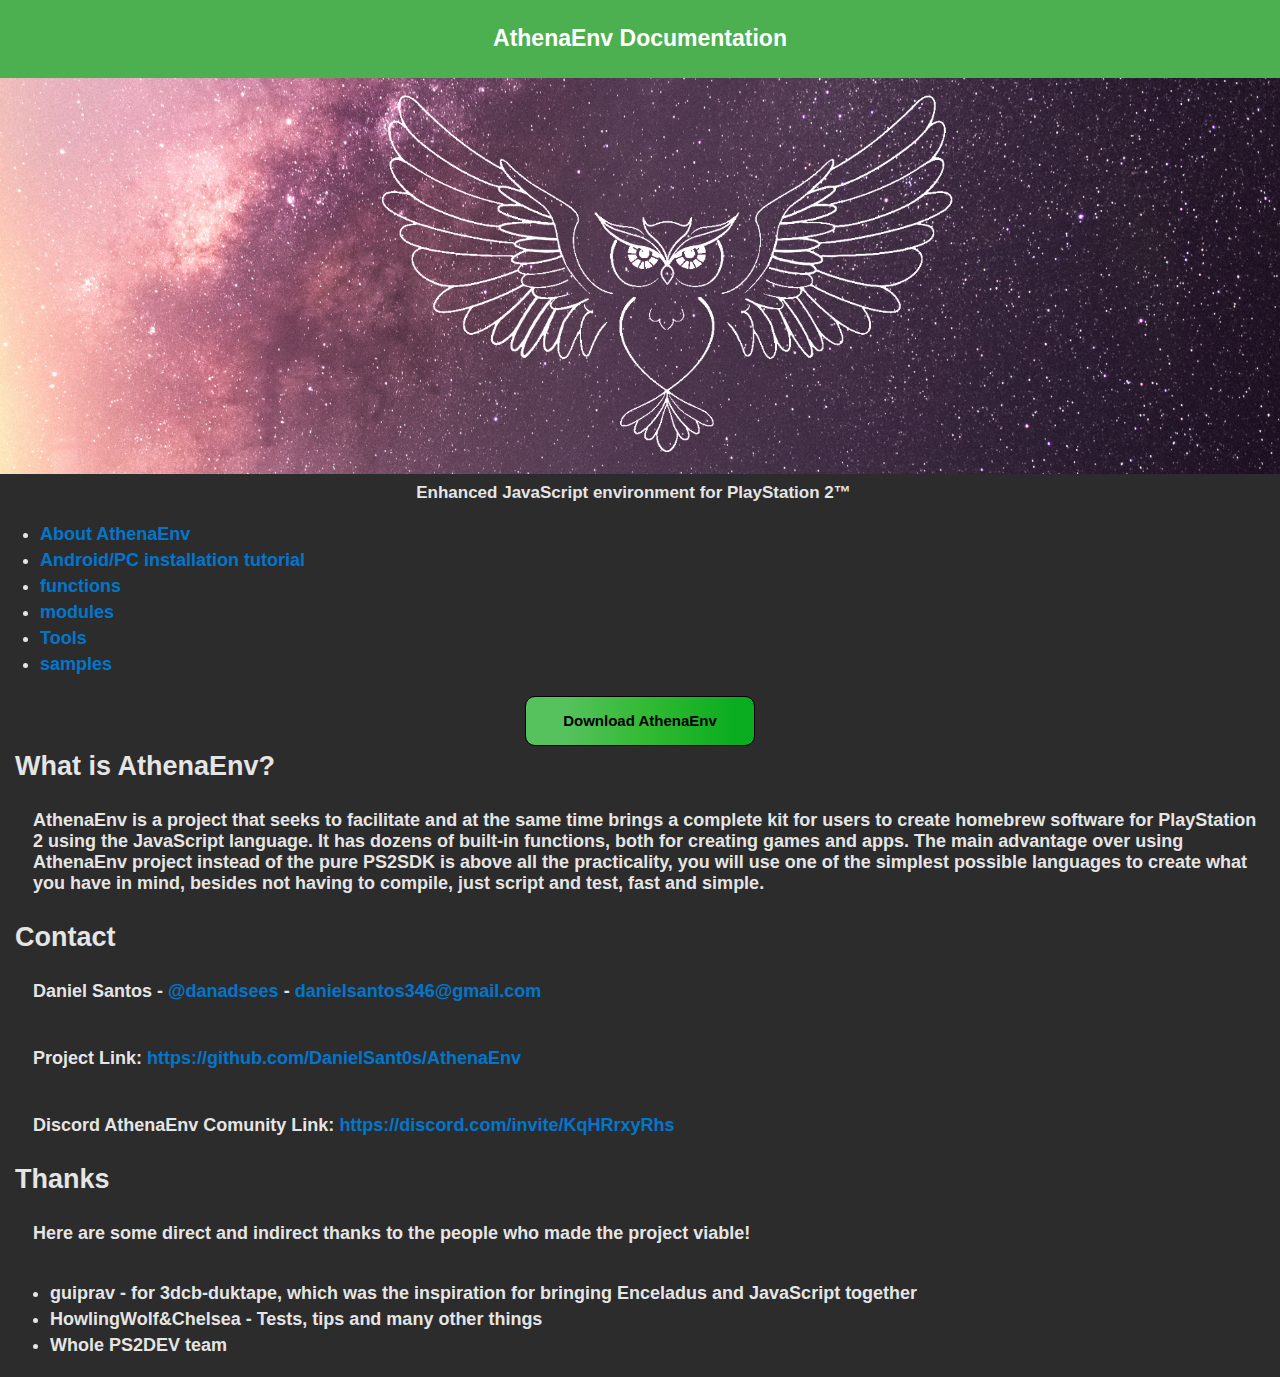
<file: index.html>
<!DOCTYPE html>
<html>
  <head>
    <meta http-equiv="content-type" content="text/html; charset=utf-8" />
    <meta name="viewport" content="width=device-width, initial-scale=1.0">
    <link rel="stylesheet" href="prism.css" type="text/css" media="all" />
    <link rel="stylesheet" href="Index.css" type="text/css" media="all" />
    <link rel="stylesheet" href="https://cdnjs.cloudflare.com/ajax/libs/font-awesome/5.1.0/css/all.css" integrity="sha512-ajhUYg8JAATDFejqbeN7KbF2zyPbbqz04dgOLyGcYEk/MJD3V+HJhJLKvJ2VVlqrr4PwHeGTTWxbI+8teA7snw==" crossorigin="anonymous" referrerpolicy="no-referrer" />
    <title>AthenaEnv documentation</title>
    <style type="text/css" media="all">
      button {
       width: 230px;
       height: 50px;
       font-size: 15px;
       border: 1px solid Black;
       border-radius: 10px;
       margin: 0 auto;
       background: rgb(86,194,93);
       background: linear-gradient(90deg, rgba(86,194,93,1) 17%, rgba(51,186,51,1) 52%, rgba(11,173,32,1) 91%);
      }
      a {
        text-decoration: none;
      }
    </style>
  </head>
  <body>
    <header>
      <h1>AthenaEnv Documentation</h1>
    </header>
    <img class="logo" src="logo.png" alt="AthenaEnv" />
    <section class="about">
      <h1 style="font-size: 17px; text-align: center;">Enhanced JavaScript environment for PlayStation 2™</h1>
      <ul>
        <li><a href="Introduction.html">About AthenaEnv</a></li>
        <li><a href="Installation.html">Android/PC installation tutorial</a></li>
        <li><a href="Functions.html">functions </a></li>
        <li><a href="modules.html">modules </a></li>
        <li><a href="#">Tools</a></li>
        <li><a href="#">samples</a></li>
    </ul>
    <button onclick="window.location.href = 'https://github.com/DanielSant0s/AthenaEnv/releases/download/latest/AthenaEnv.tar.gz'" type="submit">Download  AthenaEnv <i class="fas fa-download"></i></button>
    <div class="links">
    <h1>What is AthenaEnv?</h1>
    <p>AthenaEnv is a project that seeks to facilitate and at the same time brings a complete kit for users to create homebrew software for PlayStation 2 using the JavaScript language. It has dozens of built-in functions, both for creating games and apps. The main advantage over using AthenaEnv project instead of the pure PS2SDK is above all the practicality, you will use one of the simplest possible languages to create what you have in mind, besides not having to compile, just script and test, fast and simple.</p>
      
    <h1>Contact</h1>
      <p>Daniel Santos - <a href="https://twitter.com/danadsees">@danadsees</a> - <a href="mailto:danielsantos346@gmail.com?subject=feedback">danielsantos346@gmail.com</a></p>

<p>Project Link: <a href="https://github.com/DanielSant0s/AthenaEnv">https://github.com/DanielSant0s/AthenaEnv </a></p>
<p>Discord AthenaEnv Comunity Link: <a href="https://discord.com/invite/KqHRrxyRhs">https://discord.com/invite/KqHRrxyRhs </a></p>
<h1>Thanks</h1>
<p>Here are some direct and indirect thanks to the people who made the project viable!
</p>
<ul>
  <li>guiprav - for 3dcb-duktape, which was the inspiration for bringing Enceladus and JavaScript together</li>
  <li>HowlingWolf&Chelsea - Tests, tips and many other things</li>
  <li>Whole PS2DEV team</li>
</ul>
    </div>
    </section>
    <script src="prism.js" type="text/javascript" charset="utf-8"></script>
    <script src="Index.js" type="text/javascript" charset="utf-8"></script>
  </body>
</html>
</file>
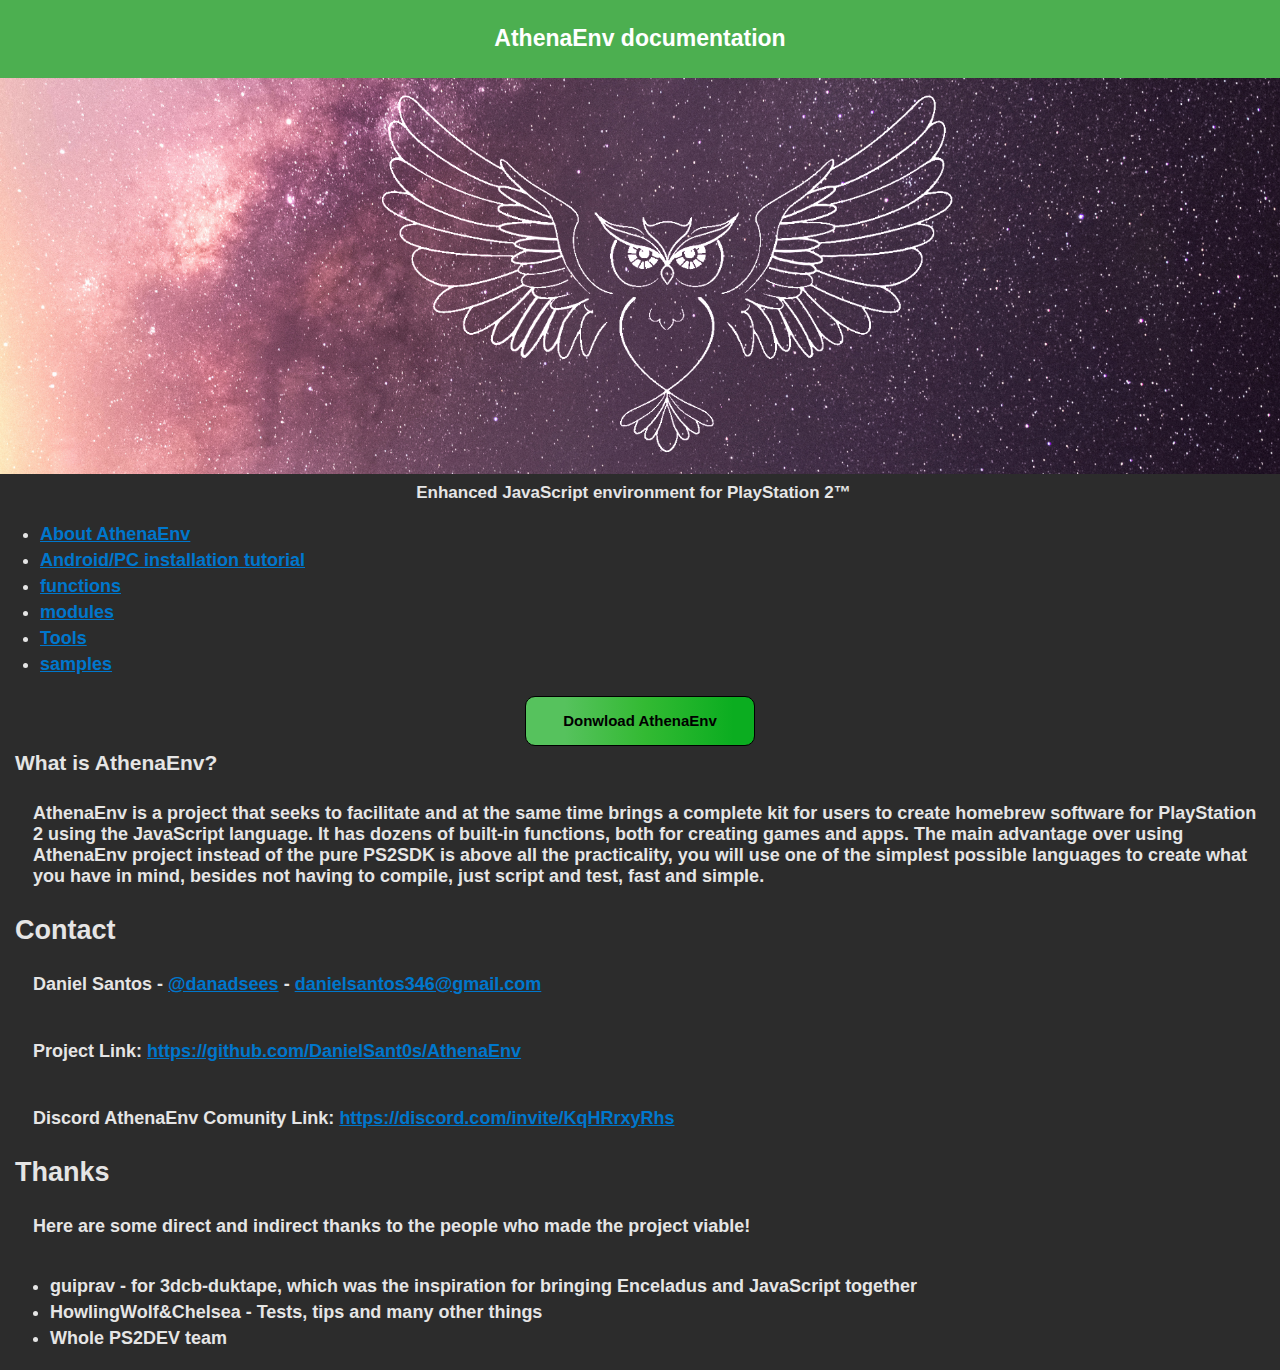
<file: Index.html>
<!DOCTYPE html>
<html>
  <head>
    <meta http-equiv="content-type" content="text/html; charset=utf-8" />
    <meta name="viewport" content="width=device-width, initial-scale=1.0">
    <link rel="stylesheet" href="prism.css" type="text/css" media="all" />
    <link rel="stylesheet" href="Index.css" type="text/css" media="all" />
    <link rel="stylesheet" href="https://cdnjs.cloudflare.com/ajax/libs/font-awesome/5.1.0/css/all.css" integrity="sha512-ajhUYg8JAATDFejqbeN7KbF2zyPbbqz04dgOLyGcYEk/MJD3V+HJhJLKvJ2VVlqrr4PwHeGTTWxbI+8teA7snw==" crossorigin="anonymous" referrerpolicy="no-referrer" />
    <title>AthenaEnv documentation</title>
    <style type="text/css" media="all">
      button {
       width: 230px;
       height: 50px;
       font-size: 15px;
       border: 1px solid Black;
       border-radius: 10px;
       margin: 0 auto;
       background: rgb(86,194,93);
       background: linear-gradient(90deg, rgba(86,194,93,1) 17%, rgba(51,186,51,1) 52%, rgba(11,173,32,1) 91%);
      }
    </style>
  </head>
  <body>
    <header>
      <h1>AthenaEnv documentation</h1>
    </header>
    <img class="logo" src="logo.png" alt="AthenaEnv" />
    <section class="about">
      <h1 style="font-size: 17px; text-align: center;">Enhanced JavaScript environment for PlayStation 2™</h1>
      <ul>
        <li><a href="Introduction.html">About AthenaEnv</a></li>
        <li><a href="Installation.html">Android/PC installation tutorial</a></li>
        <li><a href="Functions.html">functions </a></li>
        <li><a href="Functions.html">modules </a></li>
        <li><a href="https://www.example.com/page3">Tools</a></li>
        <li><a href="https://www.example.com/page3">samples</a></li>
    </ul>
    <button onclick="window.location.href = 'https://github.com/DanielSant0s/AthenaEnv/releases/download/latest/AthenaEnv.tar.gz'" type="submit">Donwload AthenaEnv <i class="fas fa-download"></i></button>
    <div class="links">
    <h1 style="font-size: 21px;">What is AthenaEnv?</h1>
    <p>AthenaEnv is a project that seeks to facilitate and at the same time brings a complete kit for users to create homebrew software for PlayStation 2 using the JavaScript language. It has dozens of built-in functions, both for creating games and apps. The main advantage over using AthenaEnv project instead of the pure PS2SDK is above all the practicality, you will use one of the simplest possible languages to create what you have in mind, besides not having to compile, just script and test, fast and simple.</p>
      
    <h1>Contact</h1>
      <p>Daniel Santos - <a href="https://twitter.com/danadsees">@danadsees</a> - <a href="mailto:danielsantos346@gmail.com?subject=feedback">danielsantos346@gmail.com</a></p>

<p>Project Link: <a href="https://github.com/DanielSant0s/AthenaEnv">https://github.com/DanielSant0s/AthenaEnv </a></p>
<p>Discord AthenaEnv Comunity Link: <a href="https://discord.com/invite/KqHRrxyRhs">https://discord.com/invite/KqHRrxyRhs </a></p>
<h1>Thanks</h1>
<p>Here are some direct and indirect thanks to the people who made the project viable!
</p>
<ul>
  <li>guiprav - for 3dcb-duktape, which was the inspiration for bringing Enceladus and JavaScript together</li>
  <li>HowlingWolf&Chelsea - Tests, tips and many other things</li>
  <li>Whole PS2DEV team</li>
</ul>
    </div>
    </section>
    <script src="prism.js" type="text/javascript" charset="utf-8"></script>
    <script src="Index.js" type="text/javascript" charset="utf-8"></script>
  </body>
</html>
</file>
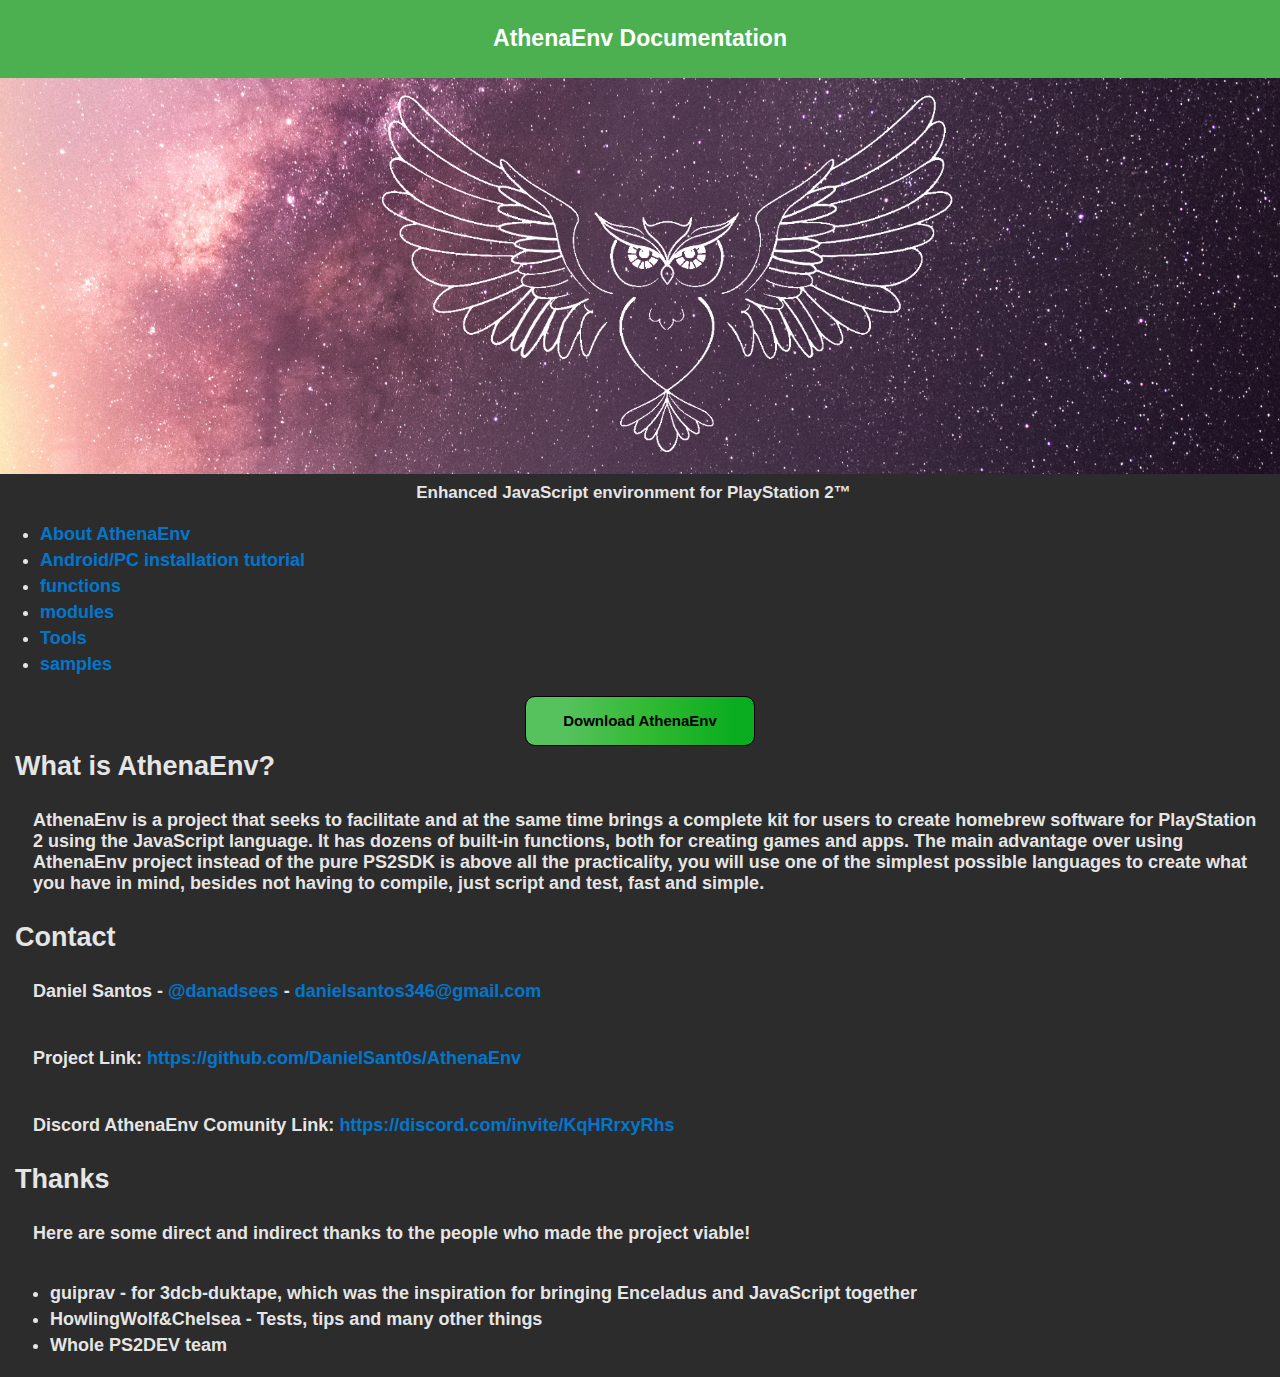
<file: Function.html>
<!DOCTYPE html>
<html>

<head>
  <meta http-equiv="content-type" content="text/html; charset=utf-8" />
  <meta name="viewport" content="width=device-width, initial-scale=1.0">
  <link rel="stylesheet" href="Index.css" type="text/css" media="all" />

  <link rel="stylesheet" href="https://cdnjs.cloudflare.com/ajax/libs/font-awesome/5.1.0/css/all.css" integrity="sha512-ajhUYg8JAATDFejqbeN7KbF2zyPbbqz04dgOLyGcYEk/MJD3V+HJhJLKvJ2VVlqrr4PwHeGTTWxbI+8teA7snw==" crossorigin="anonymous" referrerpolicy="no-referrer" />
  <title>AthenaEnv Function</title>
  <style type="text/css" media="all">
    a {
      text-decoration: none;
    }

    h1,
    h2,
    h3,
    h4,
    p {
      margin-top: 0;
      margin-bottom: 0;
    }

    p {
      margin-left: 20px;
    }

    table {
      margin-inline: 30px;
      margin-top: 10px;
      border: 1px solid #404040;
      border-radius: 6px;
      padding: 5px;
      border: none;
    }

    th {
      background-color: #404040;
      border: none;
      border-radius: 3px;
    }

    td {
      background-color: #404040;
      text-align: center;
      border: none;
      border-radius: 3px;
    }

    .params {
      display: flex;
      align-items: center;
      width: auto;
      min-width: 200px;
      height: 35px;
      margin-inline: 30px;
      background-color: #404040;
      border-radius: 5px;
      font-size: 14px;
    }

    .params p {
      margin: 0;
    }

    #copy {
      cursor: pointer;
    }
  </style>
</head>

<body>
  <header>
    <h1>AthenaEnv Function</h1>
  </header>
  <section class="about">
    <h1 id="title" style="font-size: 17px; text-align: center;"></h1>
    <h2 id="text_D">Description:</h2>
    <p id="desc"></p>
    <h2 id="text_P">Parameters:</h2>
    <div class="params">
      <p id="Parameters">(String:file, String:mode)</p>
    </div>
    <table id="Parameters-List" border="1">
      <tr>
        <th>name</th>
        <th>description</th>
      </tr>
    </table>
    <h2 id="Return_v">Return Values:</h2>
    <ul id="r-values">
    </ul>
    <h2 id="Methods">Methods:</h2>
    <table id="Methods-List" border="1">
      <tr>
        <th>name</th>
        <th>description</th>
      </tr>
    </table>
    <h2 id="Properties">Properties:</h2>
    <table id="prop-List" border="1">
      <tr>
        <th>name</th>
        <th>description</th>
      </tr>
    </table>
    <h2 id="text_E">Example Usage:</h2>
    <pre id="pr">
<i  id="copy" class="far fa-clipboard" style="color: #ffffff;"></i>
<code id="coded" class="language-javascript code"></code>
</pre>
    <br />
    <br />
    <br />
  </section>
  <script src="Index.js" type="text/javascript" charset="utf-8"></script>
  <script src="func.js" type="text/javascript" charset="utf-8"></script>
</body>

</html>
</file>
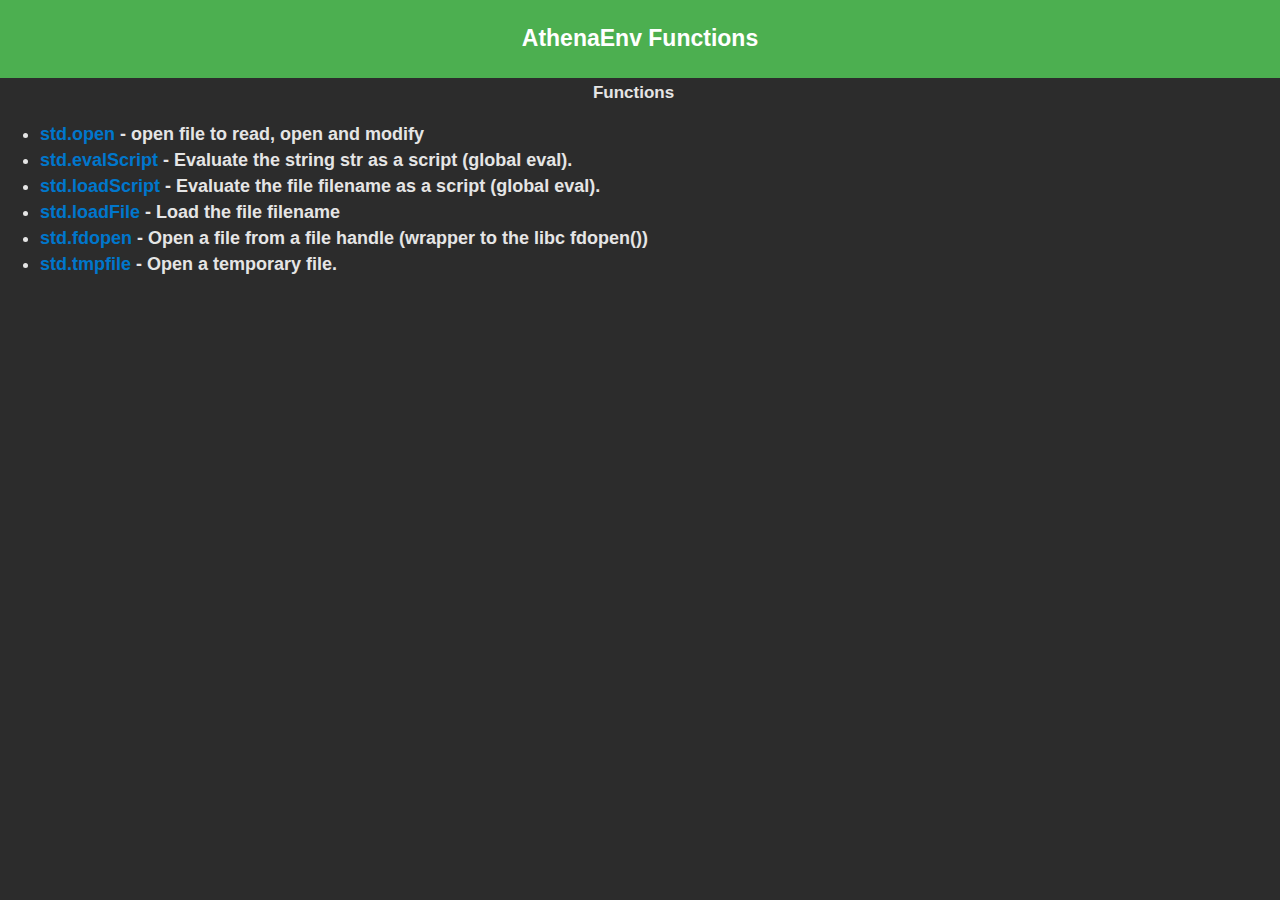
<file: Functions.html>
<!DOCTYPE html>
<html>
  <head>
    <meta http-equiv="content-type" content="text/html; charset=utf-8" />
    <meta name="viewport" content="width=device-width, initial-scale=1.0">
    <link rel="stylesheet" href="prism.css" type="text/css" media="all" />
    <link rel="stylesheet" href="Index.css" type="text/css" media="all" />
    
<link rel="stylesheet" href="https://cdnjs.cloudflare.com/ajax/libs/font-awesome/5.1.0/css/all.css" integrity="sha512-ajhUYg8JAATDFejqbeN7KbF2zyPbbqz04dgOLyGcYEk/MJD3V+HJhJLKvJ2VVlqrr4PwHeGTTWxbI+8teA7snw==" crossorigin="anonymous" referrerpolicy="no-referrer" />
    <title>AthenaEnv Functions</title>
    <style type="text/css" media="all">
      a {
        text-decoration: none;
      }
    </style>
  </head>
  <body>
    <header>
      <h1>AthenaEnv Functions</h1>
    </header>
    <section class="about">
      <h1 style="font-size: 17px; text-align: center;">Functions</h1>
    <ul id="listUl">
      <li><a href="#">std.open</a> - open file to read, open and modify</li>
    </ul>
    </section>
    <script src="prism.js" type="text/javascript" charset="utf-8"></script>
    <script src="Index.js" type="text/javascript" charset="utf-8"></script>
    <script src="Functions.js" type="text/javascript" charset="utf-8"></script>
  </body>
</html>
</file>
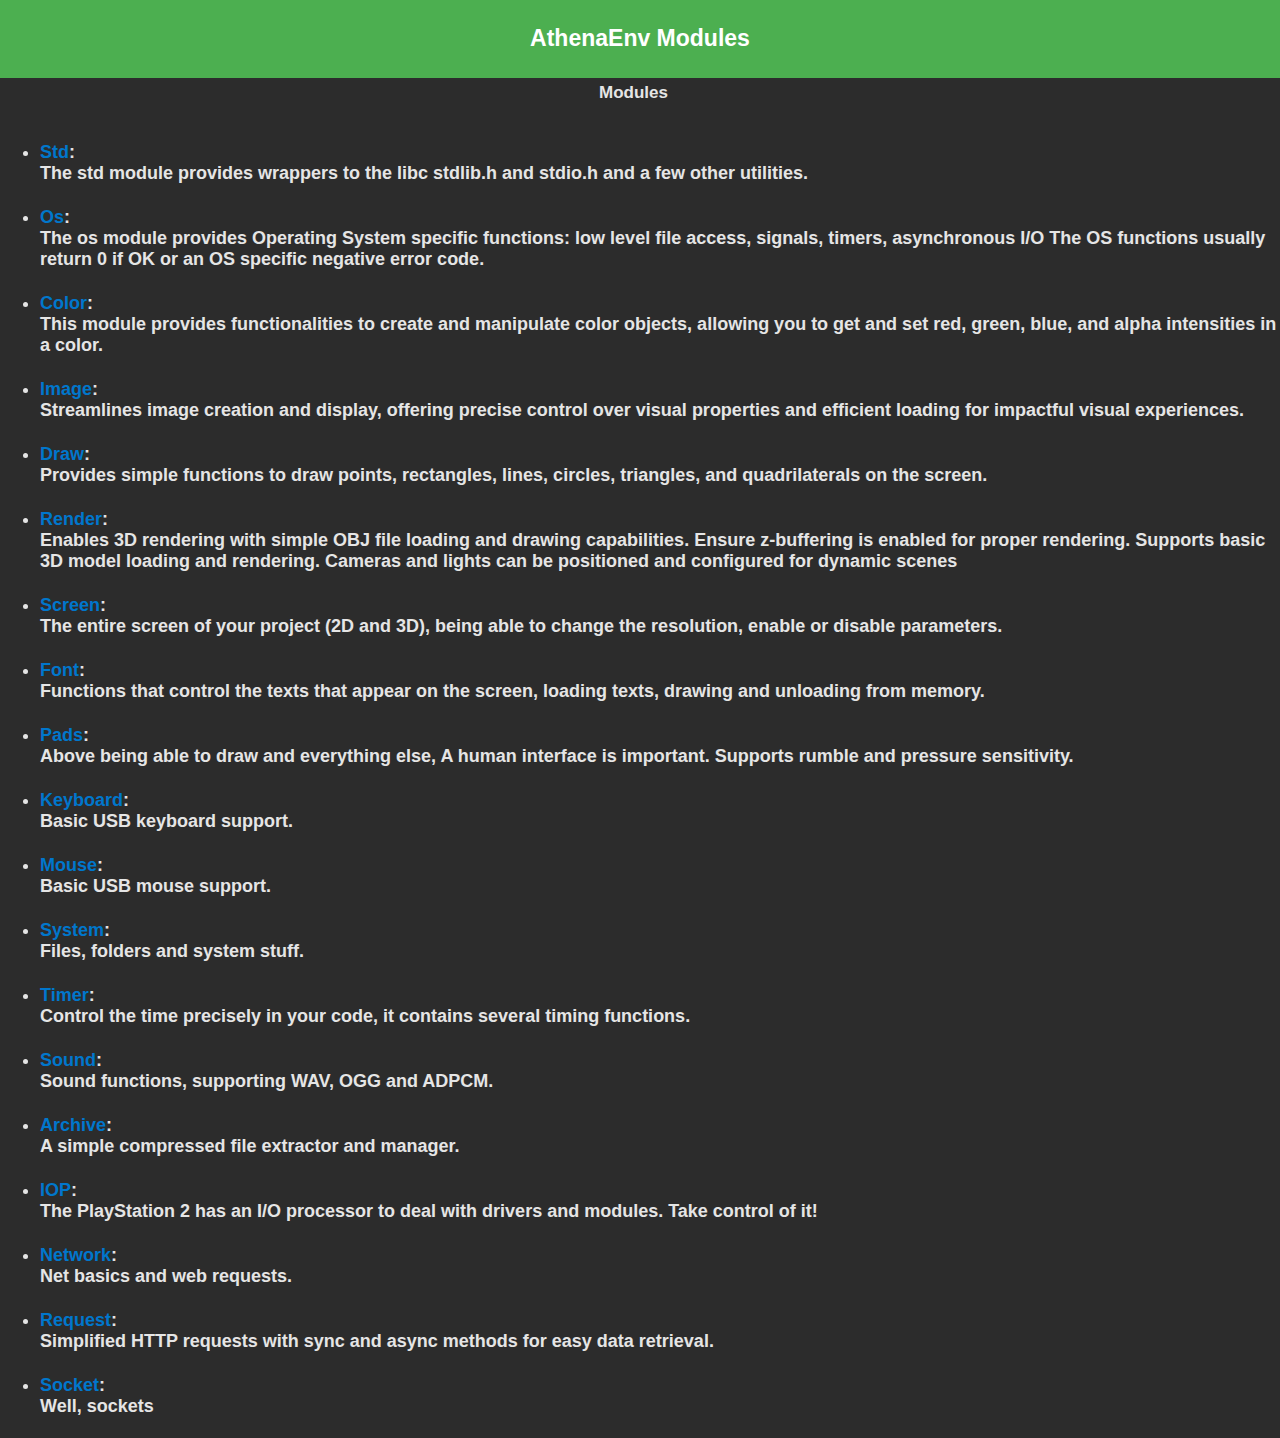
<file: modules.html>
<!DOCTYPE html>
<html>
  <head>
    <meta http-equiv="content-type" content="text/html; charset=utf-8" />
    <meta name="viewport" content="width=device-width, initial-scale=1.0">
    <link rel="stylesheet" href="prism.css" type="text/css" media="all" />
    <link rel="stylesheet" href="Index.css" type="text/css" media="all" />
    
<link rel="stylesheet" href="https://cdnjs.cloudflare.com/ajax/libs/font-awesome/5.1.0/css/all.css" integrity="sha512-ajhUYg8JAATDFejqbeN7KbF2zyPbbqz04dgOLyGcYEk/MJD3V+HJhJLKvJ2VVlqrr4PwHeGTTWxbI+8teA7snw==" crossorigin="anonymous" referrerpolicy="no-referrer" />
    <title>AthenaEnv Modules</title>
    <style type="text/css" media="all">
      a {
        text-decoration: none;
      }
    </style>
  </head>
  <body>
    <header>
      <h1>AthenaEnv Modules</h1>
    </header>
    <section class="about">
      <h1 style="font-size: 17px; text-align: center;">Modules</h1>
    <ul id="listUl">
    </ul>
    </section>
    <script src="prism.js" type="text/javascript" charset="utf-8"></script>
    <script src="Index.js" type="text/javascript" charset="utf-8"></script>
    <script src="modules.js" type="text/javascript" charset="utf-8"></script>
  </body>
</html>
</file>
<file: prism.css>
/* PrismJS 1.29.0
https://prismjs.com/download.html#themes=prism-tomorrow&languages=markup+css+clike+javascript+css-extras&plugins=line-highlight+inline-color */
code[class*=language-],pre[class*=language-]{color:#ccc;background:0 0;font-family:Consolas,Monaco,'Andale Mono','Ubuntu Mono',monospace;font-size:1em;text-align:left;white-space:pre;word-spacing:normal;word-break:normal;word-wrap:normal;line-height:1.5;-moz-tab-size:4;-o-tab-size:4;tab-size:4;-webkit-hyphens:none;-moz-hyphens:none;-ms-hyphens:none;hyphens:none}pre[class*=language-]{padding:1em;margin:.5em 0;overflow:auto}:not(pre)>code[class*=language-],pre[class*=language-]{background:#2d2d2d}:not(pre)>code[class*=language-]{padding:.1em;border-radius:.3em;white-space:normal}.token.block-comment,.token.cdata,.token.comment,.token.doctype,.token.prolog{color:#999}.token.punctuation{color:#ccc}.token.attr-name,.token.deleted,.token.namespace,.token.tag{color:#e2777a}.token.function-name{color:#6196cc}.token.boolean,.token.function,.token.number{color:#f08d49}.token.class-name,.token.constant,.token.property,.token.symbol{color:#f8c555}.token.atrule,.token.builtin,.token.important,.token.keyword,.token.selector{color:#cc99cd}.token.attr-value,.token.char,.token.regex,.token.string,.token.variable{color:#7ec699}.token.entity,.token.operator,.token.url{color:#67cdcc}.token.bold,.token.important{font-weight:700}.token.italic{font-style:italic}.token.entity{cursor:help}.token.inserted{color:green}
pre[data-line]{position:relative;padding:1em 0 1em 3em}.line-highlight{position:absolute;left:0;right:0;padding:inherit 0;margin-top:1em;background:hsla(24,20%,50%,.08);background:linear-gradient(to right,hsla(24,20%,50%,.1) 70%,hsla(24,20%,50%,0));pointer-events:none;line-height:inherit;white-space:pre}@media print{.line-highlight{-webkit-print-color-adjust:exact;color-adjust:exact}}.line-highlight:before,.line-highlight[data-end]:after{content:attr(data-start);position:absolute;top:.4em;left:.6em;min-width:1em;padding:0 .5em;background-color:hsla(24,20%,50%,.4);color:#f4f1ef;font:bold 65%/1.5 sans-serif;text-align:center;vertical-align:.3em;border-radius:999px;text-shadow:none;box-shadow:0 1px #fff}.line-highlight[data-end]:after{content:attr(data-end);top:auto;bottom:.4em}.line-numbers .line-highlight:after,.line-numbers .line-highlight:before{content:none}pre[id].linkable-line-numbers span.line-numbers-rows{pointer-events:all}pre[id].linkable-line-numbers span.line-numbers-rows>span:before{cursor:pointer}pre[id].linkable-line-numbers span.line-numbers-rows>span:hover:before{background-color:rgba(128,128,128,.2)}
span.inline-color-wrapper{background:url([data-uri]);background-position:center;background-size:110%;display:inline-block;height:1.333ch;width:1.333ch;margin:0 .333ch;box-sizing:border-box;border:1px solid #fff;outline:1px solid rgba(0,0,0,.5);overflow:hidden}span.inline-color{display:block;height:120%;width:120%}
</file>
<file: Index.css>
* {
font-weight: bold;
}
body {
  background-color: #2c2c2c;
  margin: 0;
  padding: 0;
  font-family: 'Roboto', sans-serif;
  color: #e5e5e5;
}

.logo {
  width: 100%;
  height: auto;
}
header {
  background-color: #4CAF50;
  color: white;
  text-align: center;
  padding: 10px ;
}
header h1 {
  font-size: 23px;
}
.about h1 {
  margin-top: 5px;
  margin-bottom: 5px;
  margin-left: 5px;
}

.about p {
  padding: 5px;
}

.image {
  display: block;
  margin: 0 auto;
  width: 95%;
  height: 70%;
}

.about {
  font-weight: bold;
  display: flex;
  flex-direction: column;
}
#pr {
    display: block;
    margin: 0 auto;
    font-family: 'Courier New', monospace;
    background-color: #1e1e1e;
    color: #d4d4d4;
    border: 1px solid #333;
    border-radius: 15px;
    overflow: auto; 
    width: 85%;
    font-size: 15px;
}
#pr .fa-clipboard {
  font-size: 20px;
}
.links {
  display: flex;
  flex-direction: column;
  margin-left: 10px;
}
ul li{
  margin-bottom: 5px;
  font-size: 2vh;
}
p,h1,h2,h3 {
  margin-inline: 2vh;
}
p {
  font-size: 2vh;
}
h1 {
  font-size: 3vh;
}
iframe {
  height: 40vh;
  width: 95%;
  margin: 0 auto;
}
a {
  color: #0077CC;
}
</file>
